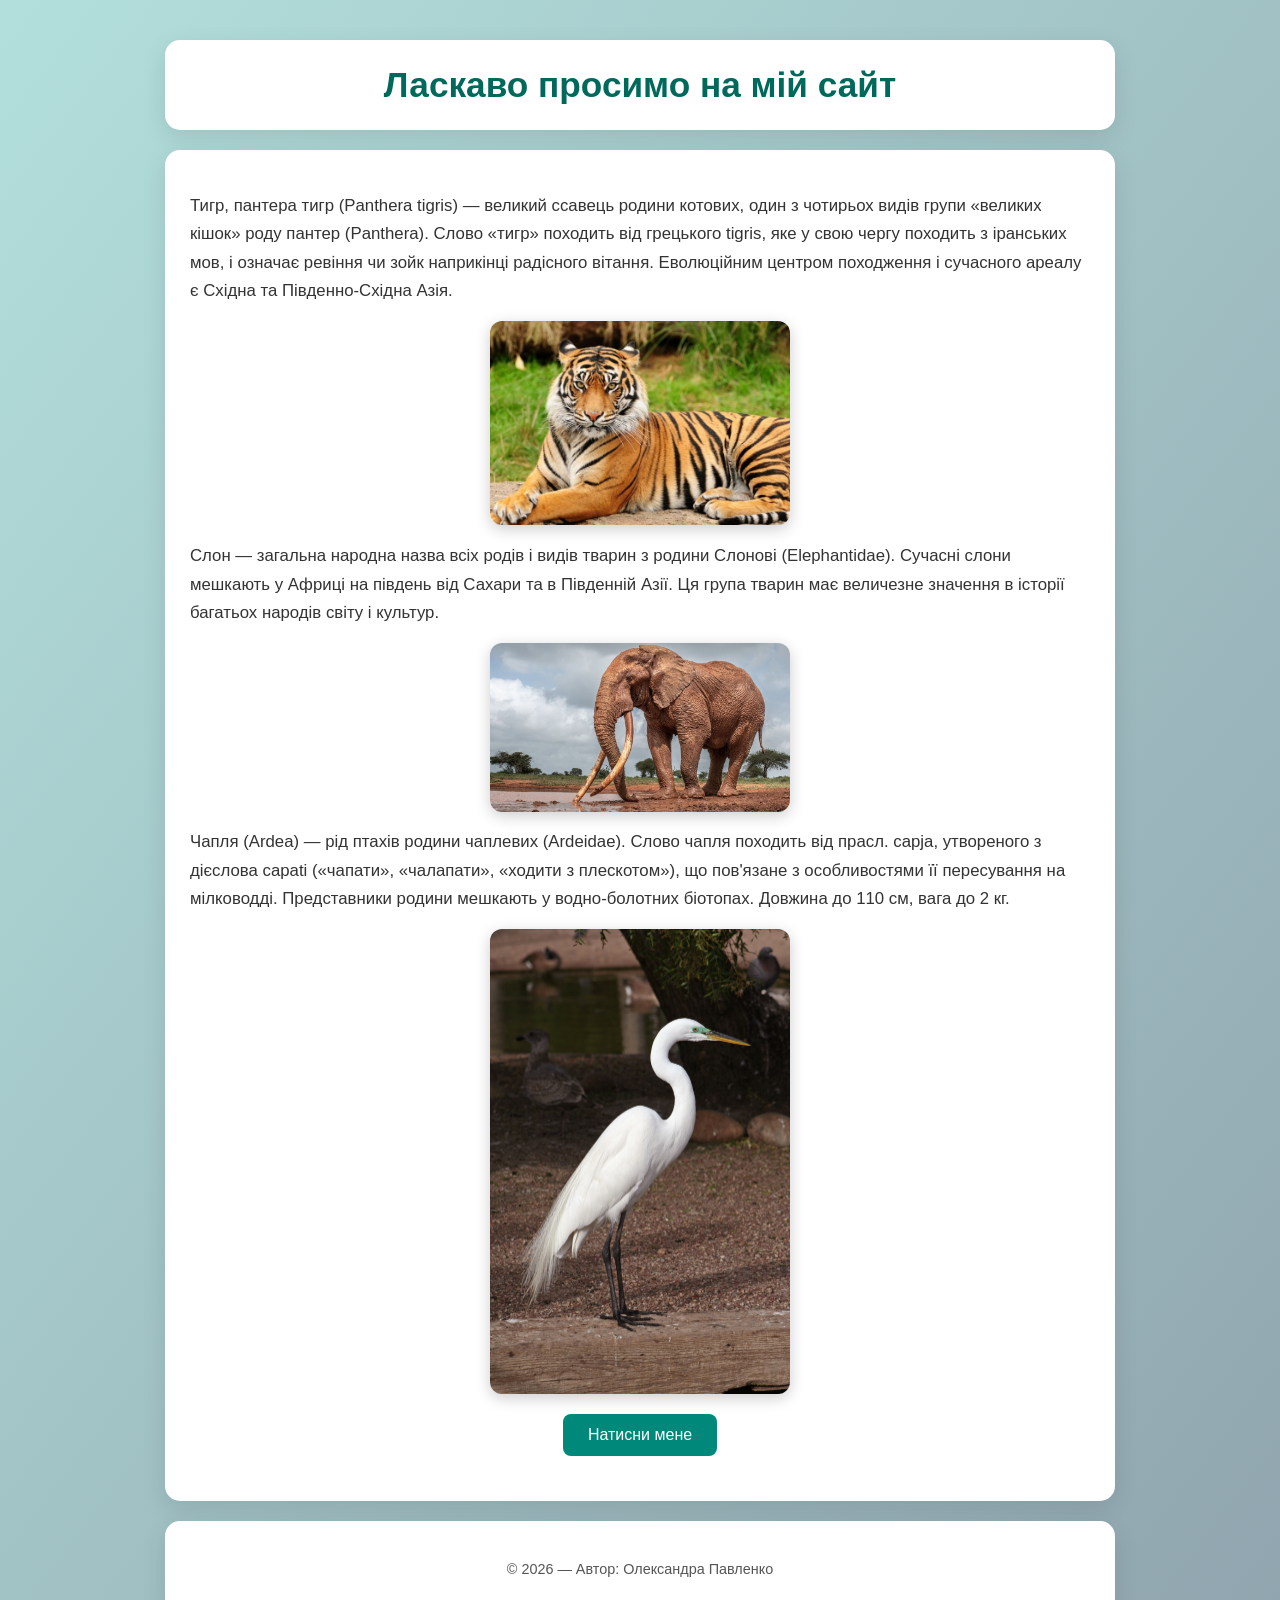
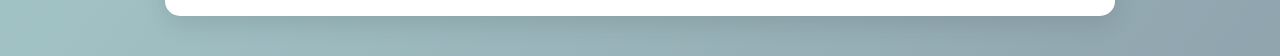
<file: index.html>
<!DOCTYPE html>
<html lang="uk">
<head>
  <meta charset="utf-8">
  <meta name="viewport" content="width=device-width,initial-scale=1">
  <title>Мій сайт</title>
  <link rel="stylesheet" href="style.css">
</head>
<body>
  <header class="site-header">
    <h1>Ласкаво просимо на мій сайт</h1>
  </header>

  <main class="site-main">
    <section class="content">
      <p>
        Тигр, пантера тигр (Panthera tigris) — великий ссавець родини котових, один з чотирьох видів групи «великих кішок» роду пантер (Panthera). 
        Слово «тигр» походить від грецького tigris, яке у свою чергу походить з іранських мов, і означає ревіння чи зойк наприкінці радісного вітання. 
        Еволюційним центром походження і сучасного ареалу є Східна та Південно-Східна Азія.
      </p>
      <img src="assets/images/tigr.jpg" alt="Тигр" class="animal-img">

      <p>
        Слон — загальна народна назва всіх родів і видів тварин з родини Слонові (Elephantidae). 
        Сучасні слони мешкають у Африці на південь від Сахари та в Південній Азії. 
        Ця група тварин має величезне значення в історії багатьох народів світу і культур.
      </p>
      <img src="assets/images/slon.jpg" alt="Слон" class="animal-img">

      <p>
        Чапля (Ardea) — рід птахів родини чаплевих (Ardeidae). Слово чапля походить від прасл. capja,
        утвореного з дієслова capati («чапати», «чалапати», «ходити з плескотом»), що пов'язане з особливостями її пересування на мілководді. 
        Представники родини мешкають у водно-болотних біотопах. Довжина до 110 см, вага до 2 кг.
      </p>
      <img src="assets/images/chaplja.jpg" alt="Чапля" class="animal-img">

      <button id="btn">Натисни мене</button>
    </section>
  </main>

  <footer class="site-footer">
    <p>© <span id="year"></span> — Автор: Олександра Павленко</p>
  </footer>

  <script src="script.js"></script>
</body>
</html>
</file>
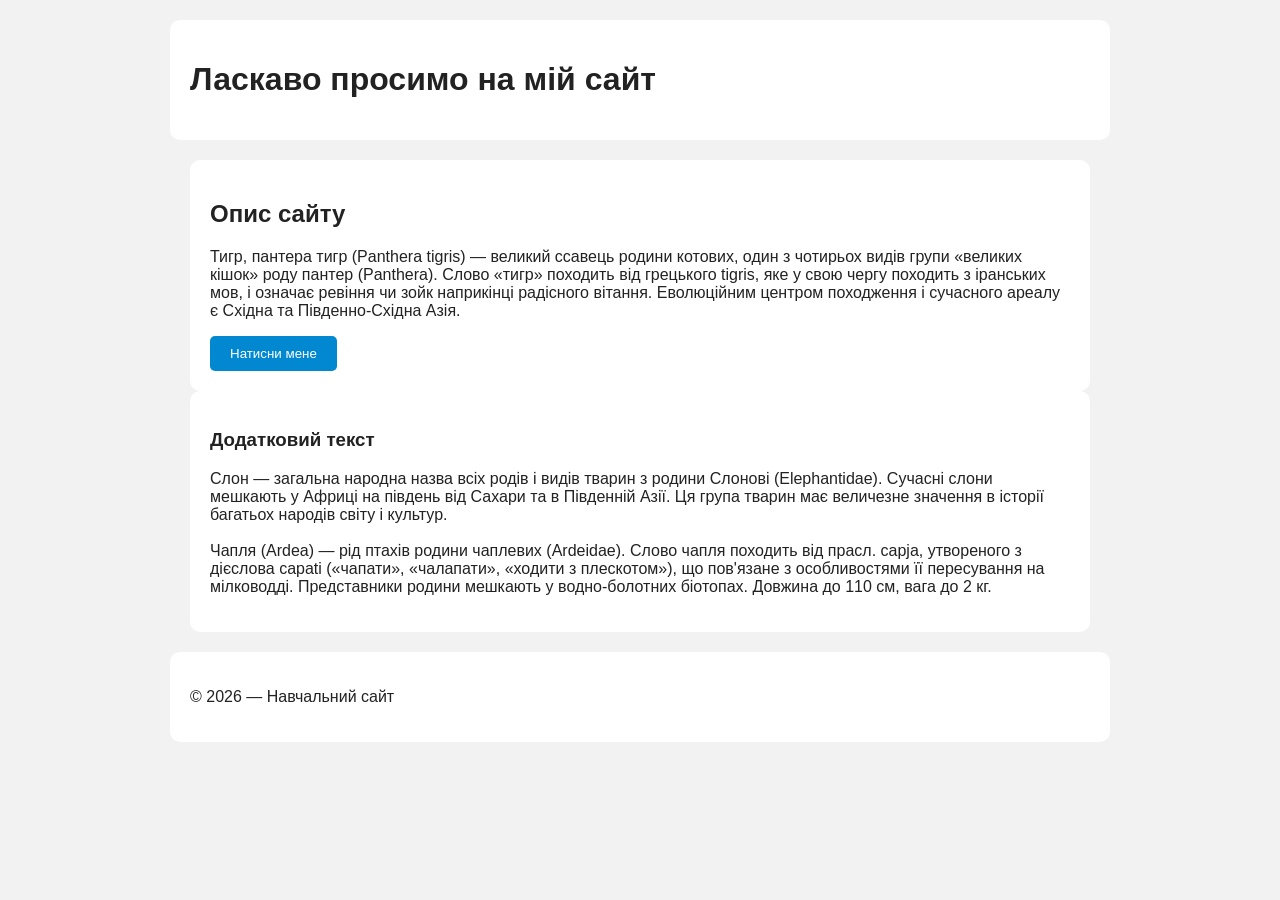
<file: my.site/index.html>
<!DOCTYPE html>
<html lang="uk">
<head>
  <meta charset="utf-8">
  <meta name="viewport" content="width=device-width,initial-scale=1">
  <title>Мій сайт</title>
  <link rel="stylesheet" href="style.css">
</head>
<body>
  <header class="site-header">
    <h1>Ласкаво просимо на мій сайт</h1>
  </header>

  <main class="site-main">
    <section class="hero">
      <h2>Опис сайту</h2>
      <p>
        Тигр, пантера тигр (Panthera tigris) — великий ссавець родини котових, один з чотирьох видів групи «великих кішок» роду пантер (Panthera). 
        Слово «тигр» походить від грецького tigris, яке у свою чергу походить з іранських мов, і означає ревіння чи зойк наприкінці радісного вітання. 
        Еволюційним центром походження і сучасного ареалу є Східна та Південно-Східна Азія.
      </p>

      <button id="btn">Натисни мене</button>
    </section>

    <section class="extra-text">
      <h3>Додатковий текст</h3>
      <p>
        Слон — загальна народна назва всіх родів і видів тварин з родини Слонові (Elephantidae). 
        Сучасні слони мешкають у Африці на південь від Сахари та в Південній Азії. 
        Ця група тварин має величезне значення в історії багатьох народів світу і культур.  
        <br><br>
        Чапля (Ardea) — рід птахів родини чаплевих (Ardeidae). Слово чапля походить від прасл. capja, 
        утвореного з дієслова capati («чапати», «чалапати», «ходити з плескотом»), що пов'язане з особливостями її пересування на мілководді. 
        Представники родини мешкають у водно-болотних біотопах. Довжина до 110 см, вага до 2 кг.
      </p>
    </section>
  </main>

  <footer class="site-footer">
    <p>© <span id="year"></span> — Навчальний сайт</p>
  </footer>

  <script src="script.js"></script>
</body>
</html>
</file>
<file: style.css>
/* === Общие стили страницы === */
body {
    margin: 0;
    padding: 20px;
    font-family: 'Segoe UI', Tahoma, Geneva, Verdana, sans-serif;
    background: linear-gradient(to bottom right, #b2dfdb, #90a4ae); /* темнее серо-мятный */
    color: #333;
    transition: background 0.5s;
}

/* === Контейнеры: header, main, footer === */
.site-header,
.site-main,
.site-footer {
    max-width: 900px;
    margin: 20px auto;
    padding: 25px;
    background-color: #ffffff;
    border-radius: 15px;
    box-shadow: 0 8px 25px rgba(0, 0, 0, 0.1);
    transition: box-shadow 0.3s, transform 0.3s;
}

.site-header:hover,
.site-main:hover,
.site-footer:hover {
    box-shadow: 0 12px 30px rgba(0, 0, 0, 0.15);
    transform: translateY(-2px);
}

/* === Заголовок === */
.site-header h1 {
    text-align: center;
    color: #00695c; /* насыщенный мятный цвет */
    font-size: 2.2rem;
    margin: 0;
}

/* === Основной контент === */
.content p {
    line-height: 1.7;
    font-size: 1.05rem;
    margin-bottom: 15px;
}

/* === Картинки (не трогаем размеры) === */
.animal-img {
    display: block;
    width: auto;
    max-width: 300px;
    height: auto;
    margin: 15px auto;
    border-radius: 12px;
    box-shadow: 0 4px 15px rgba(0,0,0,0.2);
    transition: transform 0.3s, box-shadow 0.3s;
}

.animal-img:hover {
    transform: scale(1.07);
    box-shadow: 0 6px 20px rgba(0,0,0,0.25);
}

/* === Кнопка === */
button {
    display: block;
    padding: 12px 25px;
    margin: 20px auto;
    font-size: 1rem;
    background-color: #00897b; /* тёмный мятный */
    color: white;
    border: none;
    border-radius: 8px;
    cursor: pointer;
    transition: background 0.3s, transform 0.2s, box-shadow 0.2s;
}

button:hover {
    background-color: #00695c;
    transform: scale(1.05);
    box-shadow: 0 4px 12px rgba(0,0,0,0.25);
}

/* === Футер === */
.site-footer {
    text-align: center;
    font-size: 0.9em;
    color: #555;
}

/* === Адаптивность === */
@media (max-width: 600px) {
    .site-header, .site-main, .site-footer {
        padding: 15px;
    }
    
    .site-header h1 {
        font-size: 1.8rem;
    }

    button {
        width: 100%;
    }
}
</file>
<file: my.site/style.css>
body {
  margin: 0;
  padding: 20px;
  font-family: Arial, sans-serif;
  background: #f2f2f2;
  color: #222;
}

.site-header,
.site-main,
.site-footer {
  max-width: 900px;
  margin: 0 auto 20px;
}

.site-header,
.hero,
.extra-text,
.site-footer {
  background: #fff;
  padding: 20px;
  border-radius: 10px;
}

button {
  padding: 10px 20px;
  background: #0288d1;
  color: white;
  border: none;
  border-radius: 5px;
  cursor: pointer;
}
</file>
